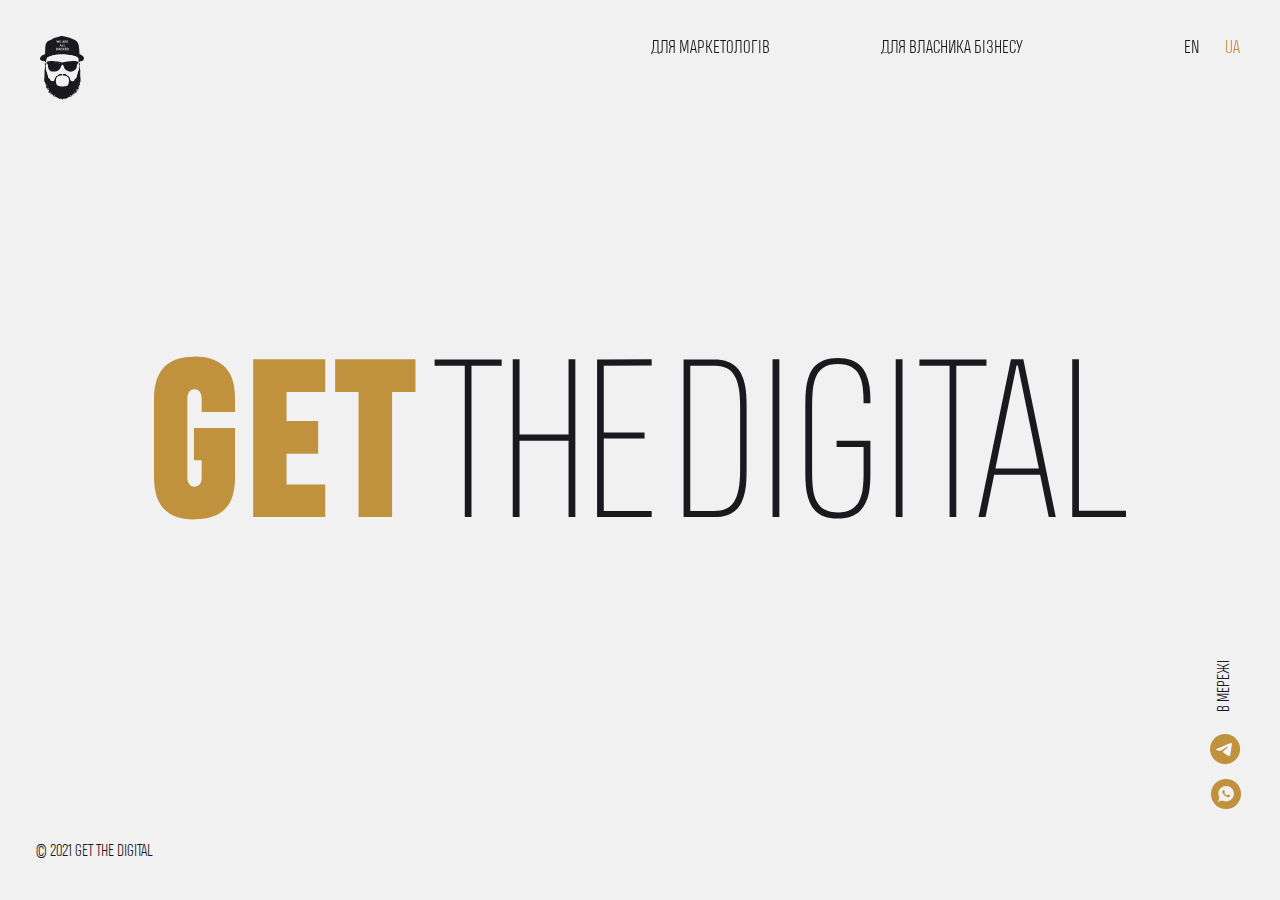
<file: index.html>
<!DOCTYPE html>
<html lang="ua">
	<head>
		<meta http-equiv="Content-Type" content="text/html; charset=UTF-8" />
		<title>GetTheDigital</title>
		<meta name="viewport" content="width=device-width, initial-scale=1.0; maximum-scale=1.0; user-scalable=0;" />
		<!-- <meta http-equiv="X-UA-Compatible" content="IE=edge" /> -->
		<link rel="apple-touch-icon" sizes="180x180" href="assets/images/favicon/apple-touch-icon.png" />
		<link rel="icon" type="image/png" sizes="32x32" href="assets/images/favicon/favicon-32x32.png" />
		<link rel="icon" type="image/png" sizes="16x16" href="assets/images/favicon/favicon-16x16.png" />
		<link rel="manifest" href="assets/images/favicon/site.webmanifest" />
		<link rel="mask-icon" href="assets/images/favicon/safari-pinned-tab.svg" color="#5bbad5" />
		<meta name="msapplication-TileColor" content="#da532c" />
		<meta name="theme-color" content="#ffffff" />
		<meta name="description" content="You get a full range of Digital solutions of any scale, from ideas and strategies to production and campaigns performance." />
		<meta name="robots" content="index,follow" />
		<meta property="og:image:width" content="279" />
		<meta property="og:image:height" content="279" />
		<meta property="og:title" content="GetTheDigital" />
		<meta property="og:description" content="You get a full range of Digital solutions of any scale, from ideas and strategies to production and campaigns performance." />
		<meta property="og:url" content="https://gethedigital.com/" />
		<meta property="og:image" content="assets/images/favicon/android-chrome-192x192.png" />
		<link rel="stylesheet" href="assets/css/style.css" />
		<!--script
			src="https://code.jquery.com/jquery-3.5.1.min.js"
			integrity="sha256-9/aliU8dGd2tb6OSsuzixeV4y/faTqgFtohetphbbj0="
			crossorigin="anonymous"
		></script-->
		<script>(function(w,d,s,l,i){w[l]=w[l]||[];w[l].push({'gtm.start':
		new Date().getTime(),event:'gtm.js'});var f=d.getElementsByTagName(s)[0],
		j=d.createElement(s),dl=l!='dataLayer'?'&l='+l:'';j.async=true;j.src=
		'https://www.googletagmanager.com/gtm.js?id='+i+dl;f.parentNode.insertBefore(j,f);
		})(window,document,'script','dataLayer','GTM-NDHFFWG');</script>
	</head>
	<body>
	<!-- Google Tag Manager (noscript) -->
	<noscript><iframe src="https://www.googletagmanager.com/ns.html?id=GTM-NDHFFWG"
	height="0" width="0" style="display:none;visibility:hidden"></iframe></noscript>
	<!-- End Google Tag Manager (noscript) -->
        <header>
			<a href="/" id="mainMenu" class="logo">
				<img src="assets/images/logo.svg" />
			</a>
			<ul class="menu">
				<li id="buisnessMenu">Для власника бізнесу</a></li>
				<li id="marketersMenu">Для маркетологів</li>
			</ul>
			<div class="lang-wrapper">
				<a href="#" class="lang lang-ua lang-selected">
					Ua
				</a>
				<a href="https://gethedigital.com/en/" class="lang">
					En
				</a>
			</div>
        </header>	
        <section id="main" class="main">
			<img src="assets/images/middleLogo.svg" alt="Get the Digital" />
			<div class="vertical">
				<div class="text">В МЕРЕЖІ</div>
				<div class="messengers">
					<a href="https://t.me/geThedigital_bot" target="_blank">
						<img src="assets/images/telegram.svg" alt="telegram" />
					</a>
					<a href="https://wa.me/qr/RN35JSVW6R6LP1" target="_blank">
						<img src="assets/images/whatsapp.svg" alt="whatsapp" />
					</a>
				</div>
			</div>
		</section>
		<section id="buisness" class="buisness">
			<div class="title">Для власника бізнесу</div>
            <div class="description" >
				<p>Плануєте свій стартап або хочете маштабувати бізнес і перейти в Digital?</p>
				<p>Ми з радістю допоможемо на кожному етапі Вашого шляху.</p>
				<p>Ви отримаєте повний спектр Digital рішень будь-якого масштабу, від ідеї і стратегії до продакшну і перформанс кампаній.</p>
				<p>З Вас - розповідь про проект, з нас - консультація, кейси і рішення.</p>
				<div class="messengers">
					<a href="https://t.me/geThedigital_bot" target="_blank">
						Telegram&nbsp;&nbsp;&nbsp;&nbsp;<img src="assets/images/telegram-mini.svg" alt="telegram" />
					</a>
					<a href="https://wa.me/qr/RN35JSVW6R6LP1" target="_blank">
						Whatsapp&nbsp;&nbsp;&nbsp;&nbsp;<img src="assets/images/whatsapp-mini.svg" alt="whatsapp" />
					</a>
				</div>
			</div>
		</section>
		<section id="marketers" class="marketers">
			<div class="title">Для маркетологів</div>
            <div class="description" >
				<p>Ви шукаєте  ідеї та стратегії в Digital?</p>
				<p>Отримайте Digital рішення з будь-якого напрямку креативу, розробки, реклами та аналітики.</p>
				<p>У нашому портфоліо є проекти як середнього, так і enterprise рівня.</p>
				<p>З Вас - розповідь про проект в месенджер, з нас - кейси та рішення.</p>
				<div class="messengers">
					<a href="https://t.me/geThedigital_bot" target="_blank">
						Telegram&nbsp;&nbsp;&nbsp;&nbsp;<img src="assets/images/telegram-mini.svg" alt="telegram" />
					</a>
					<a href="https://wa.me/qr/RN35JSVW6R6LP1" target="_blank">
						Whatsapp&nbsp;&nbsp;&nbsp;&nbsp;<img src="assets/images/whatsapp-mini.svg" alt="whatsapp" />
					</a>
				</div>
			</div>
		</section>
		<footer>© 2021 Get the digital</footer>
		<!--script src="assets/js/micromodal.min.js"></script-->
		<script src="assets/js/script.js"></script>
	</body>
</html>
</file>
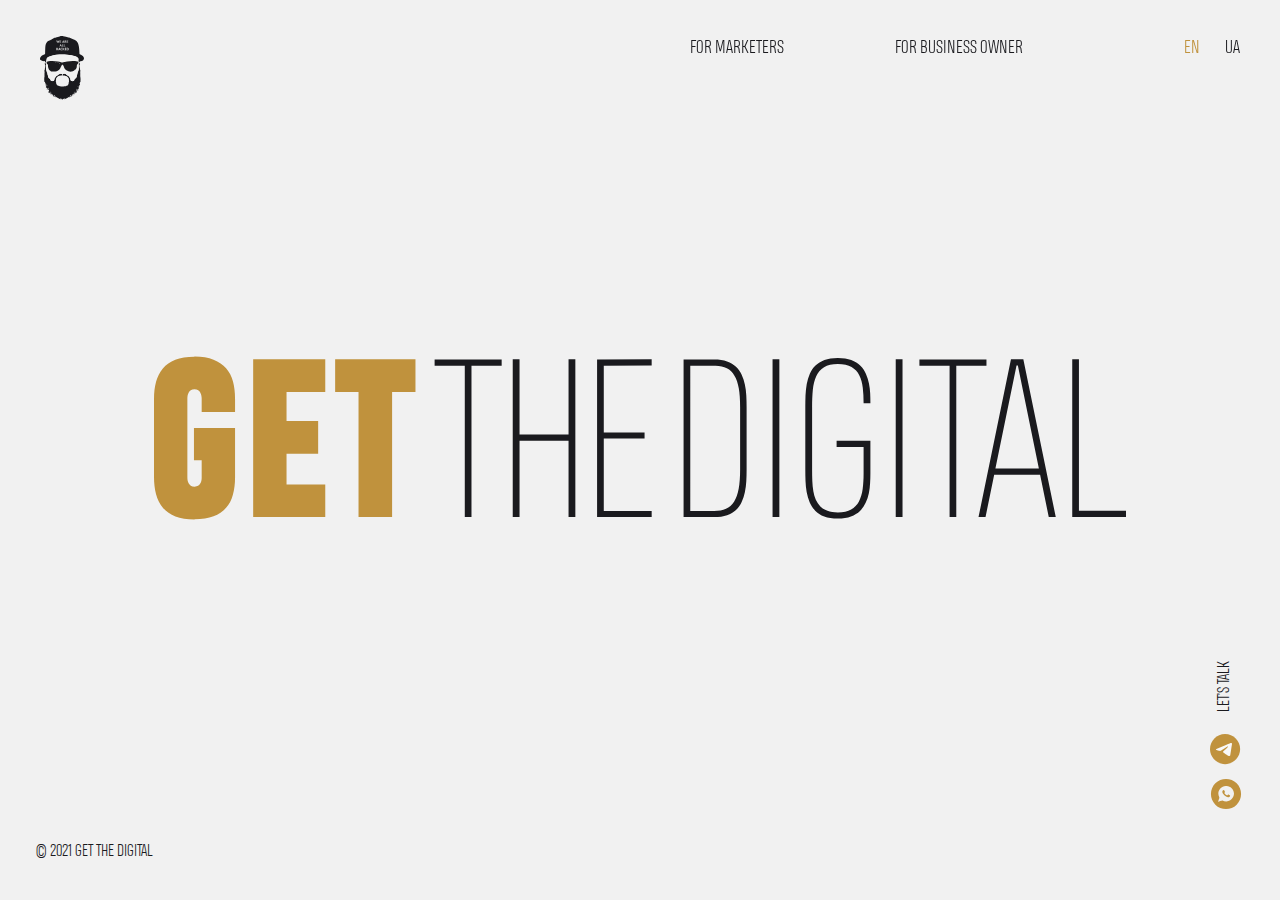
<file: en/index.html>
<!DOCTYPE html>
<html lang="en">
	<head>
		<meta http-equiv="Content-Type" content="text/html; charset=UTF-8" />
		<title>GetTheDigital</title>
		<meta name="viewport" content="width=device-width, initial-scale=1.0; maximum-scale=1.0; user-scalable=0;" />
		<!-- <meta http-equiv="X-UA-Compatible" content="IE=edge" /> -->
		<link rel="apple-touch-icon" sizes="180x180" href="../assets/images/favicon/apple-touch-icon.png" />
		<link rel="icon" type="image/png" sizes="32x32" href="../assets/images/favicon/favicon-32x32.png" />
		<link rel="icon" type="image/png" sizes="16x16" href="../assets/images/favicon/favicon-16x16.png" />
		<link rel="manifest" href="../assets/images/favicon/site.webmanifest" />
		<link rel="mask-icon" href="../assets/images/favicon/safari-pinned-tab.svg" color="#5bbad5" />
		<meta name="msapplication-TileColor" content="#da532c" />
		<meta name="theme-color" content="#ffffff" />
		<meta name="description" content="You get a full range of Digital solutions of any scale, from ideas and strategies to production and campaigns performance." />
		<meta name="robots" content="index,follow" />
		<meta property="og:image:width" content="279" />
		<meta property="og:image:height" content="279" />
		<meta property="og:title" content="GetTheDigital" />
		<meta property="og:description" content="You get a full range of Digital solutions of any scale, from ideas and strategies to production and campaigns performance." />
		<meta property="og:url" content="https://gethedigital.com/" />
		<meta property="og:image" content="../assets/images/favicon/android-chrome-192x192.png" />
		<link rel="stylesheet" href="../assets/css/style.css" />
		<!--script
			src="https://code.jquery.com/jquery-3.5.1.min.js"
			integrity="sha256-9/aliU8dGd2tb6OSsuzixeV4y/faTqgFtohetphbbj0="
			crossorigin="anonymous"
		></script-->
		<script>(function(w,d,s,l,i){w[l]=w[l]||[];w[l].push({'gtm.start':
		new Date().getTime(),event:'gtm.js'});var f=d.getElementsByTagName(s)[0],
		j=d.createElement(s),dl=l!='dataLayer'?'&l='+l:'';j.async=true;j.src=
		'https://www.googletagmanager.com/gtm.js?id='+i+dl;f.parentNode.insertBefore(j,f);
		})(window,document,'script','dataLayer','GTM-NDHFFWG');</script>
	</head>
	<body>
	<!-- Google Tag Manager (noscript) -->
	<noscript><iframe src="https://www.googletagmanager.com/ns.html?id=GTM-NDHFFWG"
	height="0" width="0" style="display:none;visibility:hidden"></iframe></noscript>
	<!-- End Google Tag Manager (noscript) -->
        <header>
			<a href="/" id="mainMenu" class="logo">
				<img src="../assets/images/logo.svg" />
			</a>
			<ul class="menu">
				<li id="buisnessMenu">For business owner</a></li>
				<li id="marketersMenu">For marketers</li>
			</ul>
			<div class="lang-wrapper">
				<a href="https://gethedigital.com/" class="lang lang-ua">
					Ua
				</a>
				<a href="#" class="lang lang-selected">
					En
				</a>
			</div>
        </header>	
        <section id="main" class="main">
			<img src="../assets/images/middleLogo.svg" alt="Get the Digital" />
			<div class="vertical">
				<div class="text">LET’S TALK</div>
				<div class="messengers">
					<a href="https://t.me/geThedigital_bot" target="_blank">
						<img src="../assets/images/telegram.svg" alt="telegram" />
					</a>
					<a href="https://wa.me/qr/RN35JSVW6R6LP1" target="_blank">
						<img src="../assets/images/whatsapp.svg" alt="whatsapp" />
					</a>
				</div>
			</div>
		</section>
		<section id="buisness" class="buisness">
			<div class="title">For business owner</div>
            <div class="description" >
				<p>Are you planning your startup or do you want to scale your business and move to Digital?</p>
				<p>We will be happy to help at every stage of your journey.</p>
				<p>You get a full range of Digital solutions of any scale, from ideas and strategies to production and campaigns performance.</p>
				<p>From you - a story about the project, from us - a consultation, cases and solutions.</p>
				<div class="messengers">
					<a href="https://t.me/geThedigital_bot" target="_blank">
						Telegram&nbsp;&nbsp;&nbsp;&nbsp;<img src="../assets/images/telegram-mini.svg" alt="telegram" />
					</a>
					<a href="https://wa.me/qr/RN35JSVW6R6LP1" target="_blank">
						Whatsapp&nbsp;&nbsp;&nbsp;&nbsp;<img src="../assets/images/whatsapp-mini.svg" alt="whatsapp" />
					</a>
				</div>
			</div>
		</section>
		<section id="marketers" class="marketers">
			<div class="title">For marketers</div>
            <div class="description" >
				<p>Are you looking for the ideas and strategies in Digital?</p>
				<p>Get Digital solutions in all areas of creativity, development, advertising and analytics.</p>
				<p>There are various projects of both average, and enterprise level In our portfolio</p>
				<p>From you - a story about the project in the messenger, from us - cases and solutions.</p>
				<div class="messengers">
					<a href="https://t.me/geThedigital_bot" target="_blank">
						Telegram&nbsp;&nbsp;&nbsp;&nbsp;<img src="../assets/images/telegram-mini.svg" alt="telegram" />
					</a>
					<a href="https://wa.me/qr/RN35JSVW6R6LP1" target="_blank">
						Whatsapp&nbsp;&nbsp;&nbsp;&nbsp;<img src="../assets/images/whatsapp-mini.svg" alt="whatsapp" />
					</a>
				</div>
			</div>
		</section>
		<footer>© 2021 Get the digital</footer>
		<!--script src="../assets/js/micromodal.min.js"></script-->
		<script src="../assets/js/script.js"></script>
	</body>
</html>
</file>
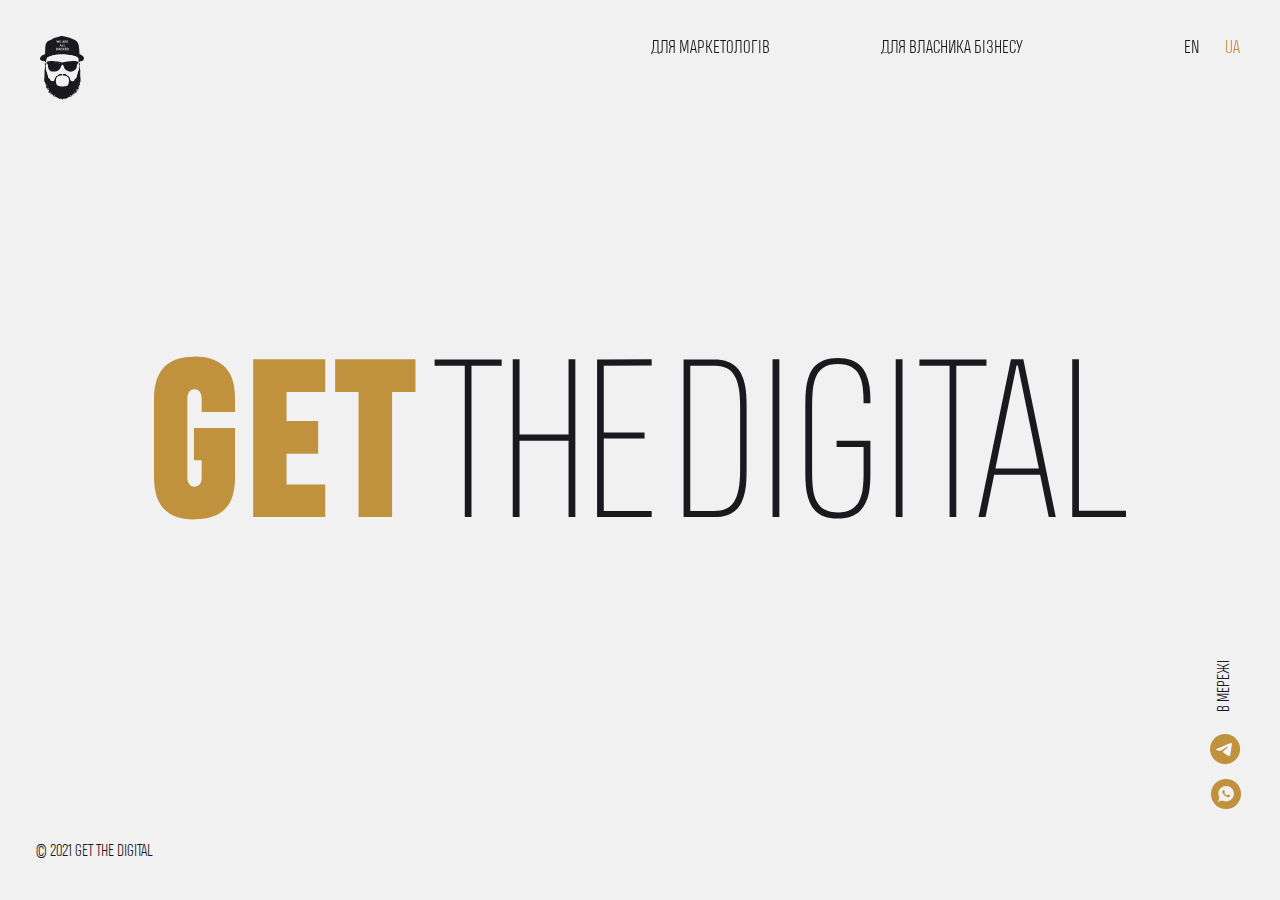
<file: ua/index.html>
<!DOCTYPE html>
<html lang="ua">
	<head>
		<meta http-equiv="Content-Type" content="text/html; charset=UTF-8" />
		<title>GetTheDigital</title>
		<meta name="viewport" content="width=device-width, initial-scale=1.0; maximum-scale=1.0; user-scalable=0;" />
		<!-- <meta http-equiv="X-UA-Compatible" content="IE=edge" /> -->
		<link rel="apple-touch-icon" sizes="180x180" href="../assets/images/favicon/apple-touch-icon.png" />
		<link rel="icon" type="image/png" sizes="32x32" href="../assets/images/favicon/favicon-32x32.png" />
		<link rel="icon" type="image/png" sizes="16x16" href="../assets/images/favicon/favicon-16x16.png" />
		<link rel="manifest" href="../assets/images/favicon/site.webmanifest" />
		<link rel="mask-icon" href="../assets/images/favicon/safari-pinned-tab.svg" color="#5bbad5" />
		<meta name="msapplication-TileColor" content="#da532c" />
		<meta name="theme-color" content="#ffffff" />
		<meta name="description" content="You get a full range of Digital solutions of any scale, from ideas and strategies to production and campaigns performance." />
		<meta name="robots" content="index,follow" />
		<meta property="og:image:width" content="279" />
		<meta property="og:image:height" content="279" />
		<meta property="og:title" content="GetTheDigital" />
		<meta property="og:description" content="You get a full range of Digital solutions of any scale, from ideas and strategies to production and campaigns performance." />
		<meta property="og:url" content="https://gethedigital.com/" />
		<meta property="og:image" content="../assets/images/favicon/android-chrome-192x192.png" />
		<link rel="stylesheet" href="../assets/css/style.css" />
		<!--script
			src="https://code.jquery.com/jquery-3.5.1.min.js"
			integrity="sha256-9/aliU8dGd2tb6OSsuzixeV4y/faTqgFtohetphbbj0="
			crossorigin="anonymous"
		></script-->
		<script>(function(w,d,s,l,i){w[l]=w[l]||[];w[l].push({'gtm.start':
		new Date().getTime(),event:'gtm.js'});var f=d.getElementsByTagName(s)[0],
		j=d.createElement(s),dl=l!='dataLayer'?'&l='+l:'';j.async=true;j.src=
		'https://www.googletagmanager.com/gtm.js?id='+i+dl;f.parentNode.insertBefore(j,f);
		})(window,document,'script','dataLayer','GTM-NDHFFWG');</script>
	</head>
	<body>
	<!-- Google Tag Manager (noscript) -->
	<noscript><iframe src="https://www.googletagmanager.com/ns.html?id=GTM-NDHFFWG"
	height="0" width="0" style="display:none;visibility:hidden"></iframe></noscript>
	<!-- End Google Tag Manager (noscript) -->
        <header>
			<a href="/" id="mainMenu" class="logo">
				<img src="../assets/images/logo.svg" />
			</a>
			<ul class="menu">
				<li id="buisnessMenu">Для власника бізнесу</a></li>
				<li id="marketersMenu">Для маркетологів</li>
			</ul>
			<div class="lang-wrapper">
				<a href="https://gethedigital.com/ua/" class="lang lang-ua lang-selected">
					Ua
				</a>
				<a href="https://gethedigital.com/" class="lang">
					En
				</a>
			</div>
        </header>	
        <section id="main" class="main">
			<img src="../assets/images/middleLogo.svg" alt="Get the Digital" />
			<div class="vertical">
				<div class="text">В МЕРЕЖІ</div>
				<div class="messengers">
					<a href="https://t.me/geThedigital_bot" target="_blank">
						<img src="../assets/images/telegram.svg" alt="telegram" />
					</a>
					<a href="https://wa.me/qr/RN35JSVW6R6LP1" target="_blank">
						<img src="../assets/images/whatsapp.svg" alt="whatsapp" />
					</a>
				</div>
			</div>
		</section>
		<section id="buisness" class="buisness">
			<div class="title">Для власника бізнесу</div>
            <div class="description" >
				<p>Плануєте свій стартап або хочете маштабувати бізнес і перейти в Digital?</p>
				<p>Ми з радістю допоможемо на кожному етапі Вашого шляху.</p>
				<p>Ви отримаєте повний спектр Digital рішень будь-якого масштабу, від ідеї і стратегії до продакшну і перформанс кампаній.</p>
				<p>З Вас - розповідь про проект, з нас - консультація, кейси і рішення.</p>
				<div class="messengers">
					<a href="https://t.me/geThedigital_bot" target="_blank">
						Telegram&nbsp;&nbsp;&nbsp;&nbsp;<img src="../assets/images/telegram-mini.svg" alt="telegram" />
					</a>
					<a href="https://wa.me/qr/RN35JSVW6R6LP1" target="_blank">
						Whatsapp&nbsp;&nbsp;&nbsp;&nbsp;<img src="../assets/images/whatsapp-mini.svg" alt="whatsapp" />
					</a>
				</div>
			</div>
		</section>
		<section id="marketers" class="marketers">
			<div class="title">Для маркетологів</div>
            <div class="description" >
				<p>Ви шукаєте  ідеї та стратегії в Digital?</p>
				<p>Отримайте Digital рішення з будь-якого напрямку креативу, розробки, реклами та аналітики.</p>
				<p>У нашому портфоліо є проекти як середнього, так і enterprise рівня.</p>
				<p>З Вас - розповідь про проект в месенджер, з нас - кейси та рішення.</p>
				<div class="messengers">
					<a href="https://t.me/geThedigital_bot" target="_blank">
						Telegram&nbsp;&nbsp;&nbsp;&nbsp;<img src="../assets/images/telegram-mini.svg" alt="telegram" />
					</a>
					<a href="https://wa.me/qr/RN35JSVW6R6LP1" target="_blank">
						Whatsapp&nbsp;&nbsp;&nbsp;&nbsp;<img src="../assets/images/whatsapp-mini.svg" alt="whatsapp" />
					</a>
				</div>
			</div>
		</section>
		<footer>© 2021 Get the digital</footer>
		<!--script src="../assets/js/micromodal.min.js"></script-->
		<script src="../assets/js/script.js"></script>
	</body>
</html>
</file>
<file: assets/css/style.css>
@import url("../fonts/HeadingPro-Light/style.css");

body,
html {
  font-family: 'Heading Pro', sans-serif;
  color: #1A1A1E;
  margin: 0;
  background: #F1F1F1;
}

@keyframes tronFilter {
  0% {-webkit-filter: drop-shadow( 0px 25px 40px #b5945880 );
              filter: drop-shadow( 0px 25px 40px #b5945880 ); stroke:#b5945880;} 
 22% {-webkit-filter: drop-shadow( 0px 25px 40px #ffffff80 );
              filter: drop-shadow( 0px 25px 40px #ffffff80 ); stroke:#ffffff80;} 
  
 42% {-webkit-filter: drop-shadow( 0px 25px 40px #b5945880 );
              filter: drop-shadow( 0px 25px 40px #b5945880 ); stroke:#b5945880;}
 62% {-webkit-filter: drop-shadow( 0px 25px 40px #ffffff80 );
              filter: drop-shadow( 0px 25px 40px #ffffff80 ); stroke:#ffffff80;} 
 82% {-webkit-filter: drop-shadow( 0px 25px 40px #b5945880 );
              filter: drop-shadow( 0px 25px 40px #b5945880 ); stroke:#b5945880;}
 92% {-webkit-filter: drop-shadow( 0px 25px 40px #ffffff80 );
              filter: drop-shadow( 0px 25px 40px #ffffff80 ); stroke:#ffffff80;} 
100% {-webkit-filter: drop-shadow( 0px 25px 40px #b5945880 );
              filter: drop-shadow( 0px 25px 40px #b5945880 ); stroke:#b5945880;} 
}

body a,
html a {
  text-decoration: none;
}

header {
  padding-top: 24px;
  width: 100%;
  height: 92px;
  position: fixed;
  top: 0;
  background: none;
  border-bottom: 1px solid #E0E0E0;
  z-index: 100;
}

header .menu {
  float: left;
  width: calc(100% - 152px);
}

header ul.menu {
  display: flex;
  flex-direction: column;
  list-style-type: none;
  margin-block-start: 0;
  margin-block-end: 0;
  margin-inline-start: 0px;
  margin-inline-end: 0px;
  padding-inline-start: 0;
}

header ul.menu li{
  float: left;
  padding-bottom: 8px;
  padding-left: 20px;
  cursor: pointer;
  font-size: 18px;
  line-height: 24px;
  text-transform: uppercase;
}

header .lang-wrapper {
  float: right;
}

header .logo {
  margin-left: 24px;
  display: block;
  float: left;
  color: black;
  font-weight: bold;
}

header .lang {
  margin-left: 5px;
  margin-right: 20px;
  background: none;
  font-style: normal;
  font-style: normal;
  font-weight: normal;
  font-size: 18px;
  line-height: 24px;
  text-align: center;
  text-transform: uppercase;
  color: #1A1A1E;
  float: right;
  cursor: pointer;
}

header .lang-ua {
  margin-right: 24px;
}

header .lang-selected {
  color: #C0923D;
}

section {
    display: block;
    position: relative;
    width: calc(100vw - 30px);
    height: calc(100vh - 130px);
}

section.main {
  display: flex;
  padding-left: 12%;
  padding-right: 12%;
  width: 76%;
  justify-content: center;
  height: calc(100vh - 24px);
}

section.main img {
  min-width: 100px;
}

section.main .vertical {
  position: absolute;
  right: 0;
  bottom: 36px;
  width: 30px;
  padding-right: 24px;
  float: right;
}

section.main .vertical div {
  position: relative;
  width: 100%;
}

section.main .vertical .messengers {
  margin-bottom: 24px;
}

section.main .vertical .messengers img {
  min-width: 30px;
}

section.main .vertical .messengers a {
  display: block;
  height: 30px;
  margin: 0 auto;
  margin-bottom: 14px;
  text-align: center;
}

section.main .vertical .text{
  font-size: 16px;
  text-align: center;
  line-height: 30px;
  height: 30px;
  width: 100px;
  margin-left: -70px;
  margin-bottom: 98px;
  -moz-transform: rotate(270deg);  /* FF3.5+ */
  -o-transform: rotate(270deg);  /* Opera 10.5 */
  -webkit-transform: rotate(-90deg);  /* Saf3.1+, Chrome */
  -moz-transform-origin: 100% 100%;
  -o-transform-origin: 100% 100%;
  -webkit-transform-origin: 100% 100%;
}

section.main img{
  display: flex;
  justify-content: center;
}

section.buisness, section.marketers{
  display: none;
}

section:not(.main){
  padding-top: 130px;
  flex-wrap: wrap;
  flex-direction: column;
  padding-left: 15px;
  padding-right: 15px;
}

section:not(.main) .title {
  text-transform: uppercase;
  max-height: 50px;
  height: 50px;
  font-size: 32px;
  line-height: 32px;
  width: 90%;
}

section:not(.main) .description {
  width: 90%;
}

section:not(.main) .description .messengers{
  margin-top: 20px;
}

section:not(.main) .description .messengers a{
  margin: 0 auto;
  margin-bottom: 12px;
  display: block;
  width: 255px;
  height: 52px;
  font-size: 16px;
  text-align: center;
  line-height: 52px;
  color: #fff;
  background: #C0923D;
  border-radius: 52px;
}

section:not(.main) .description .messengers a img {
  vertical-align: middle;
}

section:not(.main) .description p {
  font-size: 16px;
  line-height: 24px;
  padding-bottom: 20px;
  margin-block-start: 0;
  margin-block-end: 0;
}

footer {
  display: block;
  width: 340px;
  position: absolute;
  bottom: 24px;
  left: 24px;
  font-size: 16px;
  line-height: 24px;
  text-align: left;
  text-transform: uppercase;
  color: #1A1A1E;
}

.modal__container {
  z-index: 3000;
}

.modal__overlay {
  z-index: 2800;
}

.modal__header {
  position: initial;
  height: auto;
}

.modal__close:focus {
  border-color: #B59458;
  outline:0;
}

.modal__content {
  margin-top: 1rem !important;
  margin-bottom: 1rem !important;
  font-weight: 300;
  font-size: 14px;
  line-height: 20px;
  color: #2B2B2B;
}

.modal__title {
  color: #2B2B2B !important;
  font-size: 16px !important;
  line-height: 20px !important;
}

.modal__btn-primary {
  border-radius: 100px !important;
  background-color: #B59458 !important;
}

.modal__footer {
  position: inherit;
  text-align: left;
}

@media (min-width:450px) {

  section:not(.main) {
    padding-top: 170px;
    flex-direction: column;
    padding-left: 30%;
    padding-right: 12%;
  }

  section:not(.main) .description .messengers a{
    margin: 0;
    margin-bottom: 12px;
  }

  section:not(.main) .title {
    width: 58%;
  }
  
  section:not(.main) .description {
    width: 58%;
  }
}

@media (min-width:767px) {
  header ul.menu{
    flex-direction: row-reverse;
    width: calc(100% - 250px);
  }

  header ul.menu li{
    padding-right: 91px;
  }

  header {
    padding-top: 36px;
    border-bottom: none;
  }
  
  header .lang-ua {
    margin-right: 40px;
  }

  header .logo {
    margin-left: 40px;
  }

  section.main .vertical {
    padding-right: 40px;
  }

  section.main .vertical .messengers {
    margin-bottom: 32px;
  }

  section:not(.main) {
    flex-direction: row;
    padding-left: 12%;
    padding-right: 12%;
  }

  footer {
    bottom: 36px;
    left: 36px;
  }
  
  section:not(.main) .title {
    width: 30%;
    padding-left: 5%;
  }
  
  section:not(.main) .description {
    width: 48%;
  }
}
</file>
